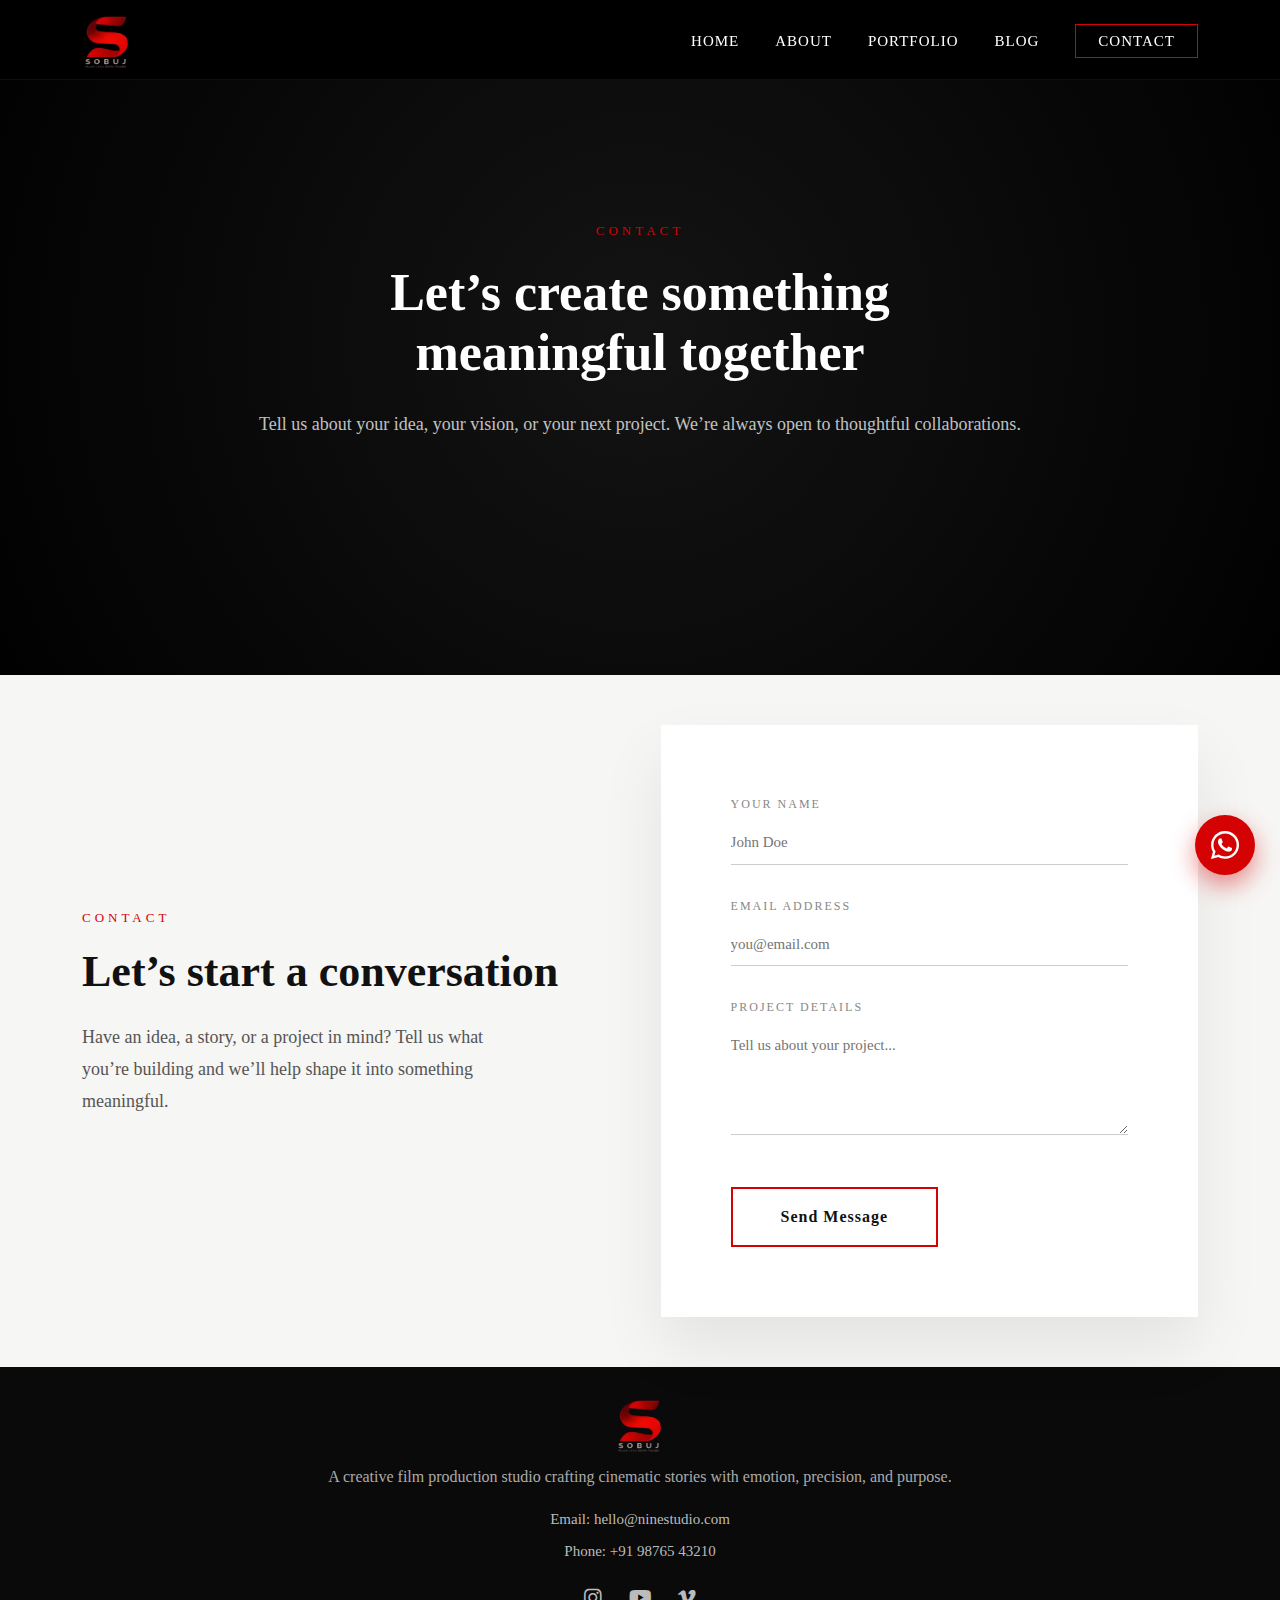
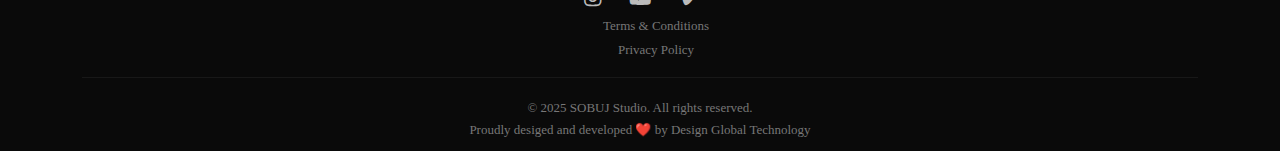
<file: contact.html>
<!DOCTYPE html>
<html lang="en">
  <head>
    <meta charset="UTF-8" />
    <meta name="viewport" content="width=device-width, initial-scale=1.0" />
    <title>CONTACT</title>

    <link rel="stylesheet" href="./bootstrap/css/bootstrap.min.css" />
    <link rel="stylesheet" href="./fontawesome/css/all.min.css" />
    <link rel="stylesheet" href="./css-folder/contact.css" />
  </head>
  <body>
    <!-- NAVBAR -->
    <nav class="navbar navbar-dark fixed-top custom-navbar">
      <div class="container d-flex align-items-center justify-content-between">
        <!-- <a class="navbar-brand" href="./index.html">NINE<span>STUDIO</span></a> -->


         <a class="navbar-brand" href="index.html">
          <img
            src="assets/logo_2-removebg-preview.png"
            alt="Sobuj Films & Television Studio Logo"
            class="navbar-logo"
          />
        </a>

        <!-- DESKTOP MENU -->
        <ul class="desktop-menu">
          <li><a href="./index.html">Home</a></li>
          <li><a href="./about.html">About</a></li>
          <li><a href="#">Portfolio</a></li>
          <li><a href="#">Blog</a></li>
          <li><a href="./contact.html" class="desktop-contact">Contact</a></li>
        </ul>

        <!-- HAMBURGER (MOBILE) -->
        <button class="navbar-toggler hamburger" id="menuToggle">
          <span></span>
          <span></span>
          <span></span>
        </button>
      </div>
    </nav>

    <!-- OVERLAY -->
    <div class="offcanvas-overlay" id="offcanvasOverlay"></div>

    <!-- FULLSCREEN MOBILE MENU -->
    <nav class="side-nav" id="sideNav">
      <button class="close-btn" id="closeNav">&times;</button>

      <div class="menu-content">
        <ul class="menu-links">
          <li><a href="./index.html">Home</a></li>
          <li><a href="./about.html">About</a></li>
          <li><a href="#">Portfolio</a></li>
          <li><a href="#">Blog</a></li>
        </ul>

        <a href="./contact.html" class="menu-contact">Contact</a>
      </div>
    </nav>

    <main>
      <!-- CONTACT HERO – REDESIGNED -->
      <section class="contact-hero">
        <div class="contact-hero-overlay"></div>

        <div class="container">
          <div class="contact-hero-inner">
            <span class="contact-eyebrow">Contact</span>

            <h1>
              Let’s create something<br />
              meaningful together
            </h1>

            <p>
              Tell us about your idea, your vision, or your next project. We’re
              always open to thoughtful collaborations.
            </p>
          </div>
        </div>
      </section>

      <!-- CONTACT FORM – CINEMATIC -->
      <!-- CONTACT FORM – LIGHT VERSION -->
      <section class="contact-form-light">
        <div class="container">
          <div class="contact-light-grid">
            <!-- TEXT -->
            <div class="contact-light-text">
              <span>Contact</span>
              <h2>Let’s start a conversation</h2>
              <p>
                Have an idea, a story, or a project in mind? Tell us what you’re
                building and we’ll help shape it into something meaningful.
              </p>
            </div>

            <!-- FORM -->
            <div class="contact-light-form">
              <form>
                <div class="input-field">
                  <label>Your Name</label>
                  <input type="text" placeholder="John Doe" />
                </div>

                <div class="input-field">
                  <label>Email Address</label>
                  <input type="email" placeholder="you@email.com" />
                </div>

                <div class="input-field">
                  <label>Project Details</label>
                  <textarea
                    rows="4"
                    placeholder="Tell us about your project..."
                  ></textarea>
                </div>

                <button type="submit" class="light-submit-btn">
                  Send Message
                </button>
              </form>
            </div>
          </div>
        </div>
      </section>
    </main>

    <!-- Floating WhatsApp Button -->
    <a
      href="https://wa.me/919999999999?text=Hello%20I%20would%20like%20to%20book%20an%20Ayurveda%20consultation"
      class="whatsapp-float"
      target="_blank"
      aria-label="Chat on WhatsApp"
    >
      <i class="fab fa-whatsapp"></i>
    </a>

    <!-- FOOTER -->
    <footer class="site-footer">
      <div class="container">
        <!-- Brand -->
        <div class="footer-brand-centered">
          <!-- <a href="index.html" class="footer-logo-link">
            <h2>NINE<span>STUDIO</span></h2>
          </a> -->

          <a class="navbar-brand" href="index.html">
          <img
            src="assets/logo_2-removebg-preview.png"
            alt="Sobuj Films & Television Studio Logo"
            class="footer-logo"
          />
        </a>

          <p>
            A creative film production studio crafting cinematic stories with
            emotion, precision, and purpose.
          </p>
        </div>

        <!-- Contact -->
        <div class="footer-contact-centered">
          <p>
            Email:
            <a href="mailto:hello@ninestudio.com">hello@ninestudio.com</a>
          </p>
          <p>Phone: <a href="tel:+919876543210">+91 98765 43210</a></p>

          <div class="footer-socials">
            <a href="#"><i class="fab fa-instagram"></i></a>
            <a href="#"><i class="fab fa-youtube"></i></a>
            <a href="#"><i class="fab fa-vimeo-v"></i></a>
          </div>
        </div>

        <div class="terms-and-policy">
          <ul>
            <li>
              <a href="terms.html">Terms & Conditions</a>
            </li>
            <li><a href="policy.html">Privacy Policy</a></li>
          </ul>
        </div>

        <!-- Bottom -->
        <div class="footer-bottom">
          <p>© 2025 SOBUJ Studio. All rights reserved.</p>
          <span
            >Proudly desiged and developed ❤️ by
            <a target="_blank" href="https://designglobal.in/"
              >Design Global Technology</a
            ></span
          >
        </div>
      </div>
    </footer>

    <script src="./bootstrap/js/bootstrap.bundle.min.js"></script>
    <script src="./js-folder/about.js"></script>
  </body>
</html>
</file>
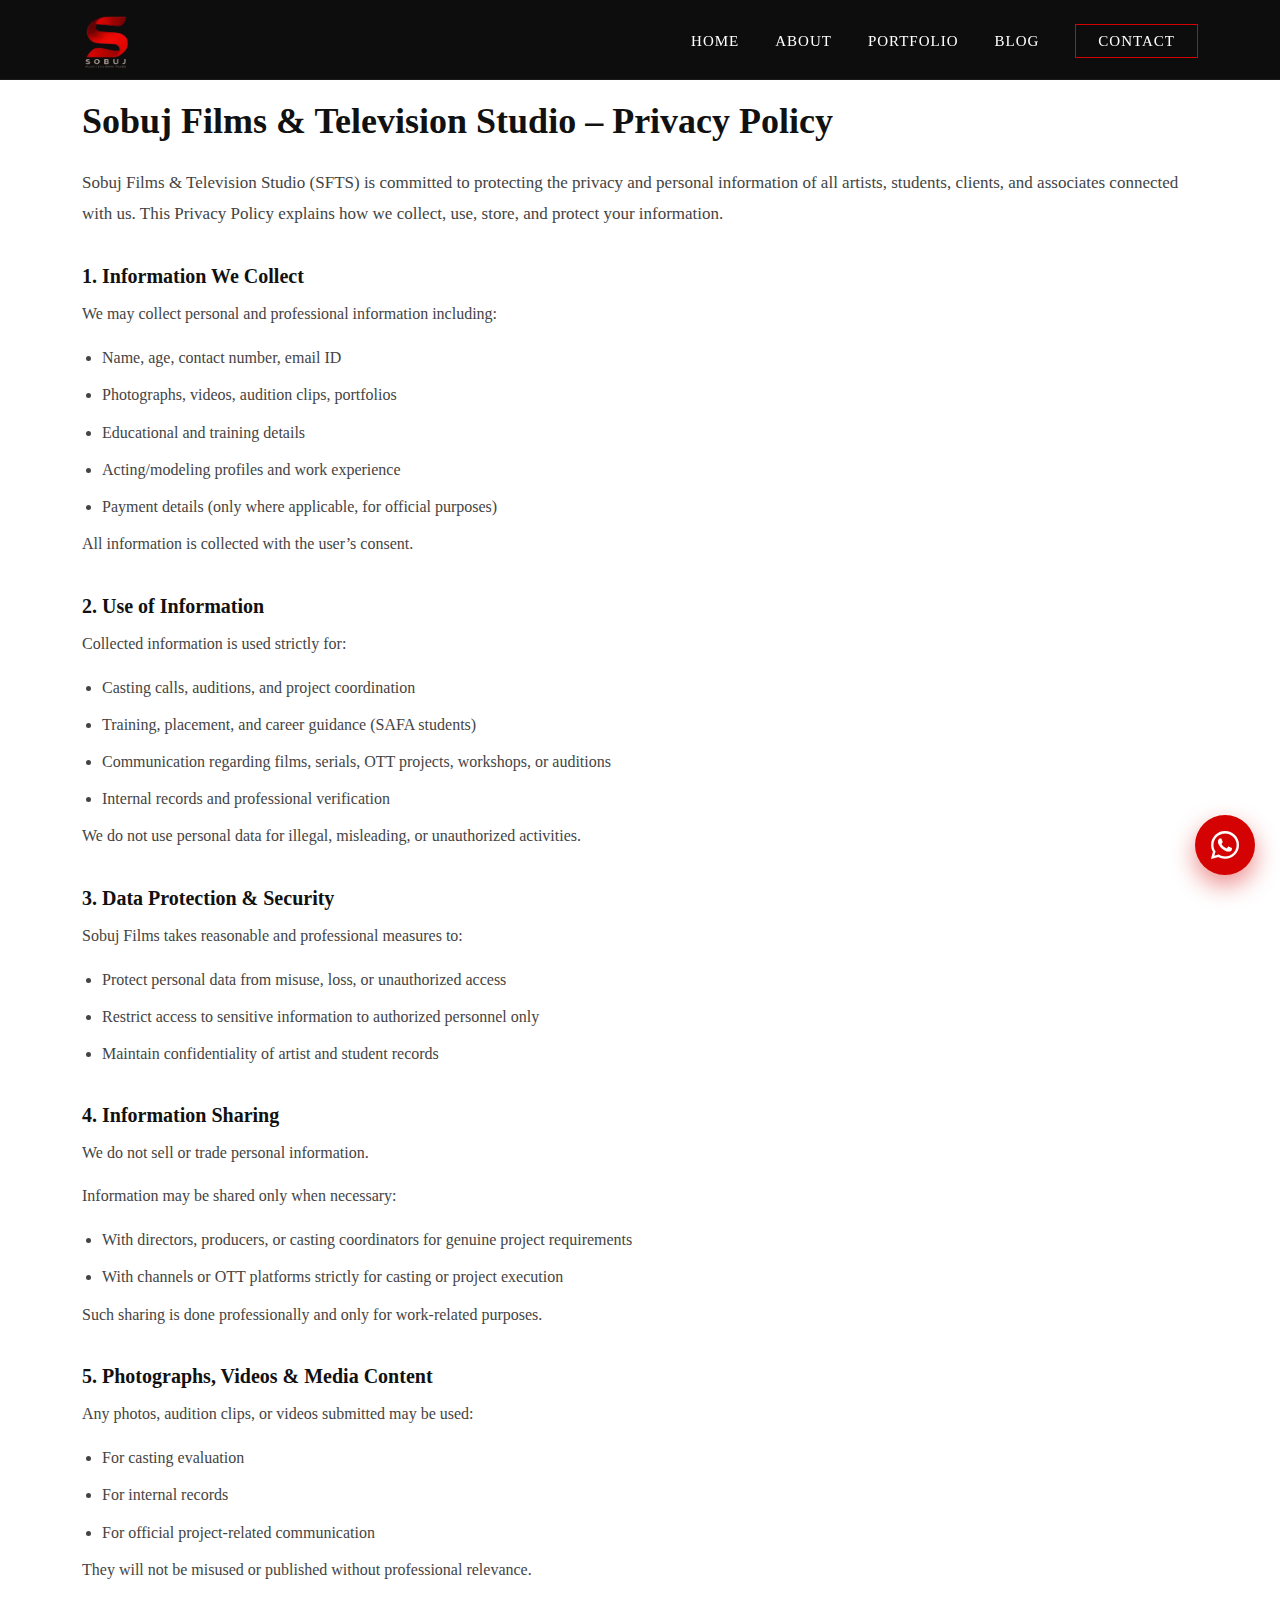
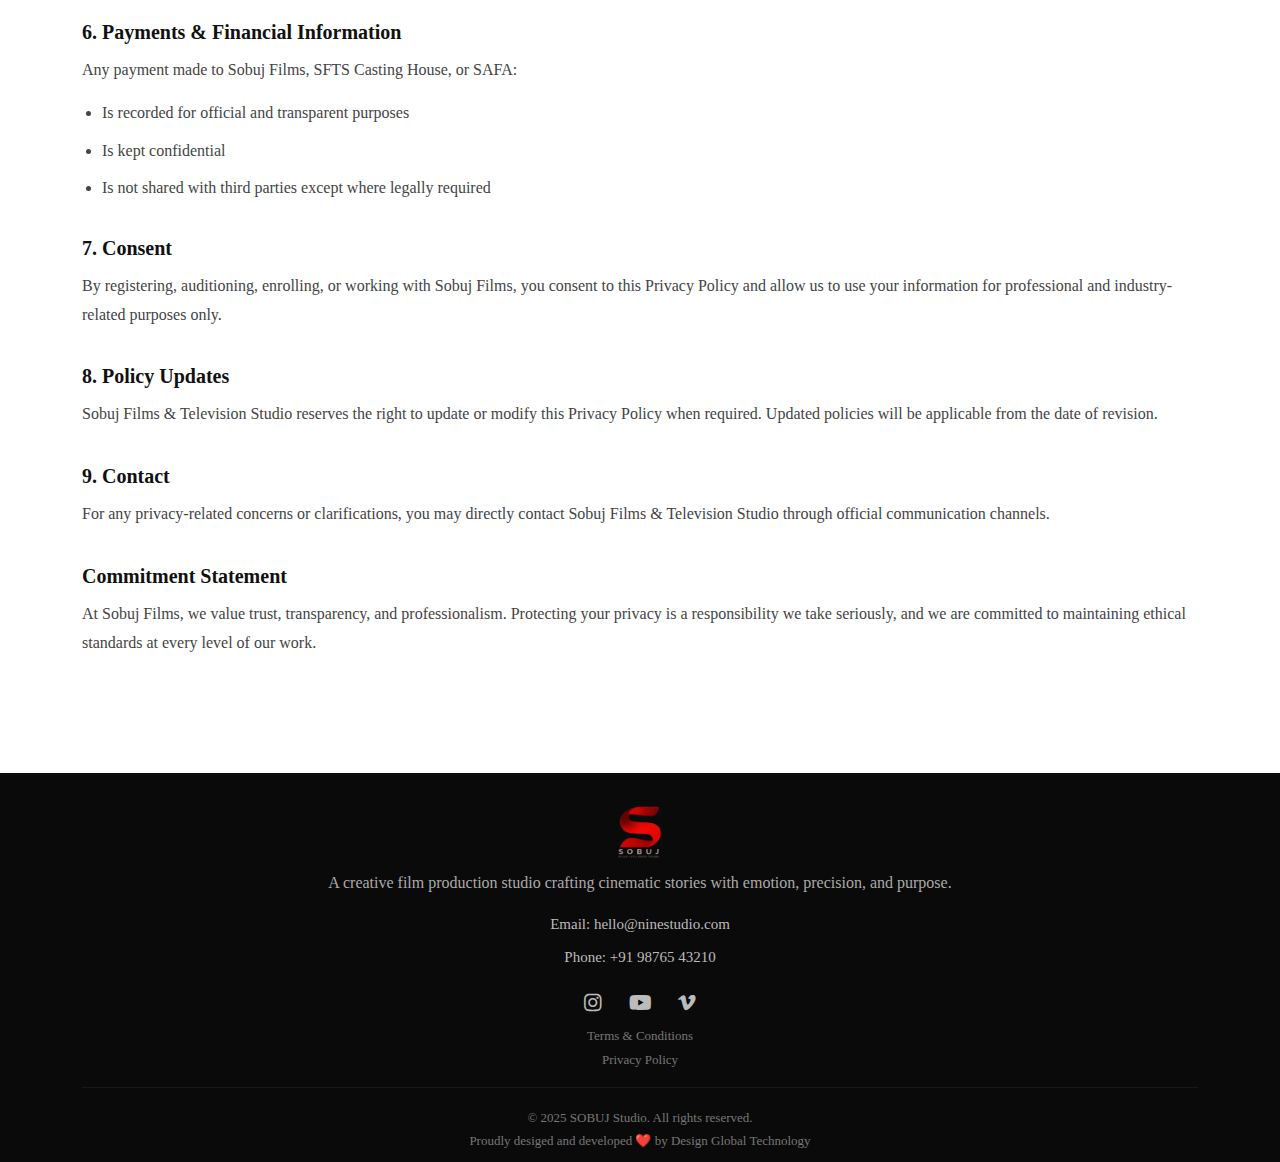
<file: policy.html>
<!DOCTYPE html>
<html lang="en">
  <head>
    <meta charset="UTF-8" />
    <meta name="viewport" content="width=device-width, initial-scale=1.0" />
    <title>PRIVACY POLICY</title>

    <link rel="stylesheet" href="./bootstrap/css/bootstrap.min.css" />
    <link rel="stylesheet" href="./fontawesome/css/all.min.css" />
    <link rel="stylesheet" href="./css-folder/policy.css" />
  </head>
  <body>
    <!-- NAVBAR -->
    <nav class="navbar navbar-dark fixed-top custom-navbar">
      <div class="container d-flex align-items-center justify-content-between">
        <!-- <a class="navbar-brand" href="./index.html">NINE<span>STUDIO</span></a> -->

         <a class="navbar-brand" href="index.html">
          <img
            src="assets/logo_2-removebg-preview.png"
            alt="Sobuj Films & Television Studio Logo"
            class="navbar-logo"
          />
        </a>

        <!-- DESKTOP MENU -->
        <ul class="desktop-menu">
          <li><a href="./index.html">Home</a></li>
          <li><a href="./about.html">About</a></li>
          <li><a href="#">Portfolio</a></li>
          <li><a href="#">Blog</a></li>
          <li><a href="./contact.html" class="desktop-contact">Contact</a></li>
        </ul>

        <!-- HAMBURGER (MOBILE) -->
        <button class="navbar-toggler hamburger" id="menuToggle">
          <span></span>
          <span></span>
          <span></span>
        </button>
      </div>
    </nav>

    <!-- OVERLAY -->
    <div class="offcanvas-overlay" id="offcanvasOverlay"></div>

    <!-- FULLSCREEN MOBILE MENU -->
    <nav class="side-nav" id="sideNav">
      <button class="close-btn" id="closeNav">&times;</button>

      <div class="menu-content">
        <ul class="menu-links">
          <li><a href="./index.html">Home</a></li>
          <li><a href="./about.html">About</a></li>
          <li><a href="#">Portfolio</a></li>
          <li><a href="#">Blog</a></li>
        </ul>

        <a href="./contact.html" class="menu-contact">Contact</a>
      </div>
    </nav>

    <main>
      <section class="legal-page">
        <div class="container">
          <h1>Sobuj Films & Television Studio – Privacy Policy</h1>

          <p class="legal-intro">
            Sobuj Films & Television Studio (SFTS) is committed to protecting
            the privacy and personal information of all artists, students,
            clients, and associates connected with us. This Privacy Policy
            explains how we collect, use, store, and protect your information.
          </p>

          <h3>1. Information We Collect</h3>
          <p>We may collect personal and professional information including:</p>
          <ul>
            <li>Name, age, contact number, email ID</li>
            <li>Photographs, videos, audition clips, portfolios</li>
            <li>Educational and training details</li>
            <li>Acting/modeling profiles and work experience</li>
            <li>
              Payment details (only where applicable, for official purposes)
            </li>
          </ul>
          <p>All information is collected with the user’s consent.</p>

          <h3>2. Use of Information</h3>
          <p>Collected information is used strictly for:</p>
          <ul>
            <li>Casting calls, auditions, and project coordination</li>
            <li>Training, placement, and career guidance (SAFA students)</li>
            <li>
              Communication regarding films, serials, OTT projects, workshops,
              or auditions
            </li>
            <li>Internal records and professional verification</li>
          </ul>
          <p>
            We do not use personal data for illegal, misleading, or unauthorized
            activities.
          </p>

          <h3>3. Data Protection & Security</h3>
          <p>Sobuj Films takes reasonable and professional measures to:</p>
          <ul>
            <li>
              Protect personal data from misuse, loss, or unauthorized access
            </li>
            <li>
              Restrict access to sensitive information to authorized personnel
              only
            </li>
            <li>Maintain confidentiality of artist and student records</li>
          </ul>

          <h3>4. Information Sharing</h3>
          <p>We do not sell or trade personal information.</p>
          <p>Information may be shared only when necessary:</p>
          <ul>
            <li>
              With directors, producers, or casting coordinators for genuine
              project requirements
            </li>
            <li>
              With channels or OTT platforms strictly for casting or project
              execution
            </li>
          </ul>
          <p>
            Such sharing is done professionally and only for work-related
            purposes.
          </p>

          <h3>5. Photographs, Videos & Media Content</h3>
          <p>Any photos, audition clips, or videos submitted may be used:</p>
          <ul>
            <li>For casting evaluation</li>
            <li>For internal records</li>
            <li>For official project-related communication</li>
          </ul>
          <p>
            They will not be misused or published without professional
            relevance.
          </p>

          <h3>6. Payments & Financial Information</h3>
          <p>Any payment made to Sobuj Films, SFTS Casting House, or SAFA:</p>
          <ul>
            <li>Is recorded for official and transparent purposes</li>
            <li>Is kept confidential</li>
            <li>
              Is not shared with third parties except where legally required
            </li>
          </ul>

          <h3>7. Consent</h3>
          <p>
            By registering, auditioning, enrolling, or working with Sobuj Films,
            you consent to this Privacy Policy and allow us to use your
            information for professional and industry-related purposes only.
          </p>

          <h3>8. Policy Updates</h3>
          <p>
            Sobuj Films & Television Studio reserves the right to update or
            modify this Privacy Policy when required. Updated policies will be
            applicable from the date of revision.
          </p>

          <h3>9. Contact</h3>
          <p>
            For any privacy-related concerns or clarifications, you may directly
            contact Sobuj Films & Television Studio through official
            communication channels.
          </p>

          <h3>Commitment Statement</h3>
          <p>
            At Sobuj Films, we value trust, transparency, and professionalism.
            Protecting your privacy is a responsibility we take seriously, and
            we are committed to maintaining ethical standards at every level of
            our work.
          </p>
        </div>
      </section>
    </main>

    <!-- Floating WhatsApp Button -->
    <a
      href="https://wa.me/919999999999?text=Hello%20I%20would%20like%20to%20book%20an%20Ayurveda%20consultation"
      class="whatsapp-float"
      target="_blank"
      aria-label="Chat on WhatsApp"
    >
      <i class="fab fa-whatsapp"></i>
    </a>

    <!-- FOOTER -->
    <footer class="site-footer">
      <div class="container">
        <!-- Brand -->
        <div class="footer-brand-centered">
          <!-- <a href="index.html" class="footer-logo-link">
            <h2>NINE<span>STUDIO</span></h2>
          </a> -->
          <a class="navbar-brand" href="index.html">
          <img
            src="assets/logo_2-removebg-preview.png"
            alt="Sobuj Films & Television Studio Logo"
            class="footer-logo"
          />
        </a>

          <p>
            A creative film production studio crafting cinematic stories with
            emotion, precision, and purpose.
          </p>
        </div>

        <!-- Contact -->
        <div class="footer-contact-centered">
          <p>
            Email:
            <a href="mailto:hello@ninestudio.com">hello@ninestudio.com</a>
          </p>
          <p>Phone: <a href="tel:+919876543210">+91 98765 43210</a></p>

          <div class="footer-socials">
            <a href="#"><i class="fab fa-instagram"></i></a>
            <a href="#"><i class="fab fa-youtube"></i></a>
            <a href="#"><i class="fab fa-vimeo-v"></i></a>
          </div>
        </div>

        <div class="terms-and-policy">
          <ul>
            <li>
              <a href="terms.html">Terms & Conditions</a>
            </li>
            <li><a href="policy.html">Privacy Policy</a></li>
          </ul>
        </div>

        <!-- Bottom -->
        <div class="footer-bottom">
          <p>© 2025 SOBUJ Studio. All rights reserved.</p>
          <span
            >Proudly desiged and developed ❤️ by
            <a target="_blank" href="https://designglobal.in/"
              >Design Global Technology</a
            ></span
          >
        </div>
      </div>
    </footer>

    <script src="./bootstrap/js/bootstrap.bundle.min.js"></script>
    <script src="./js-folder/policy.js"></script>
  </body>
</html>
</file>
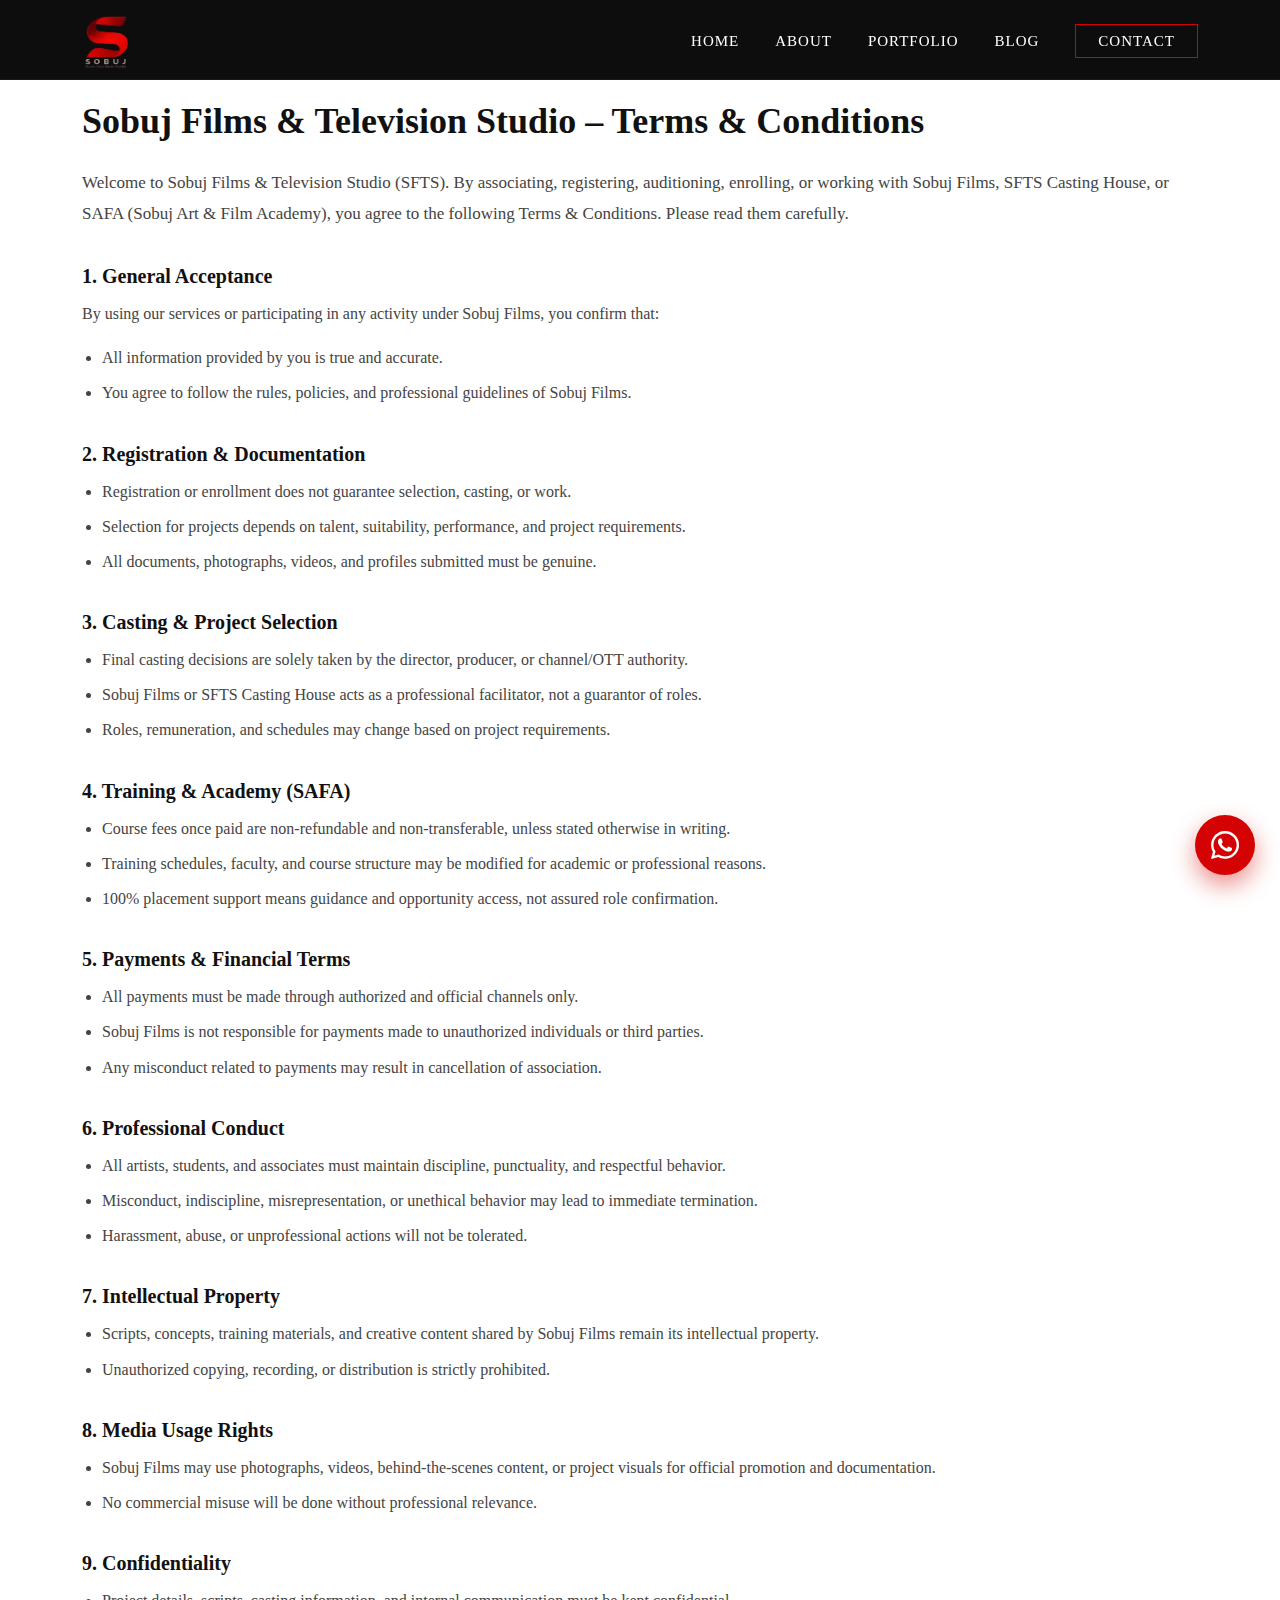
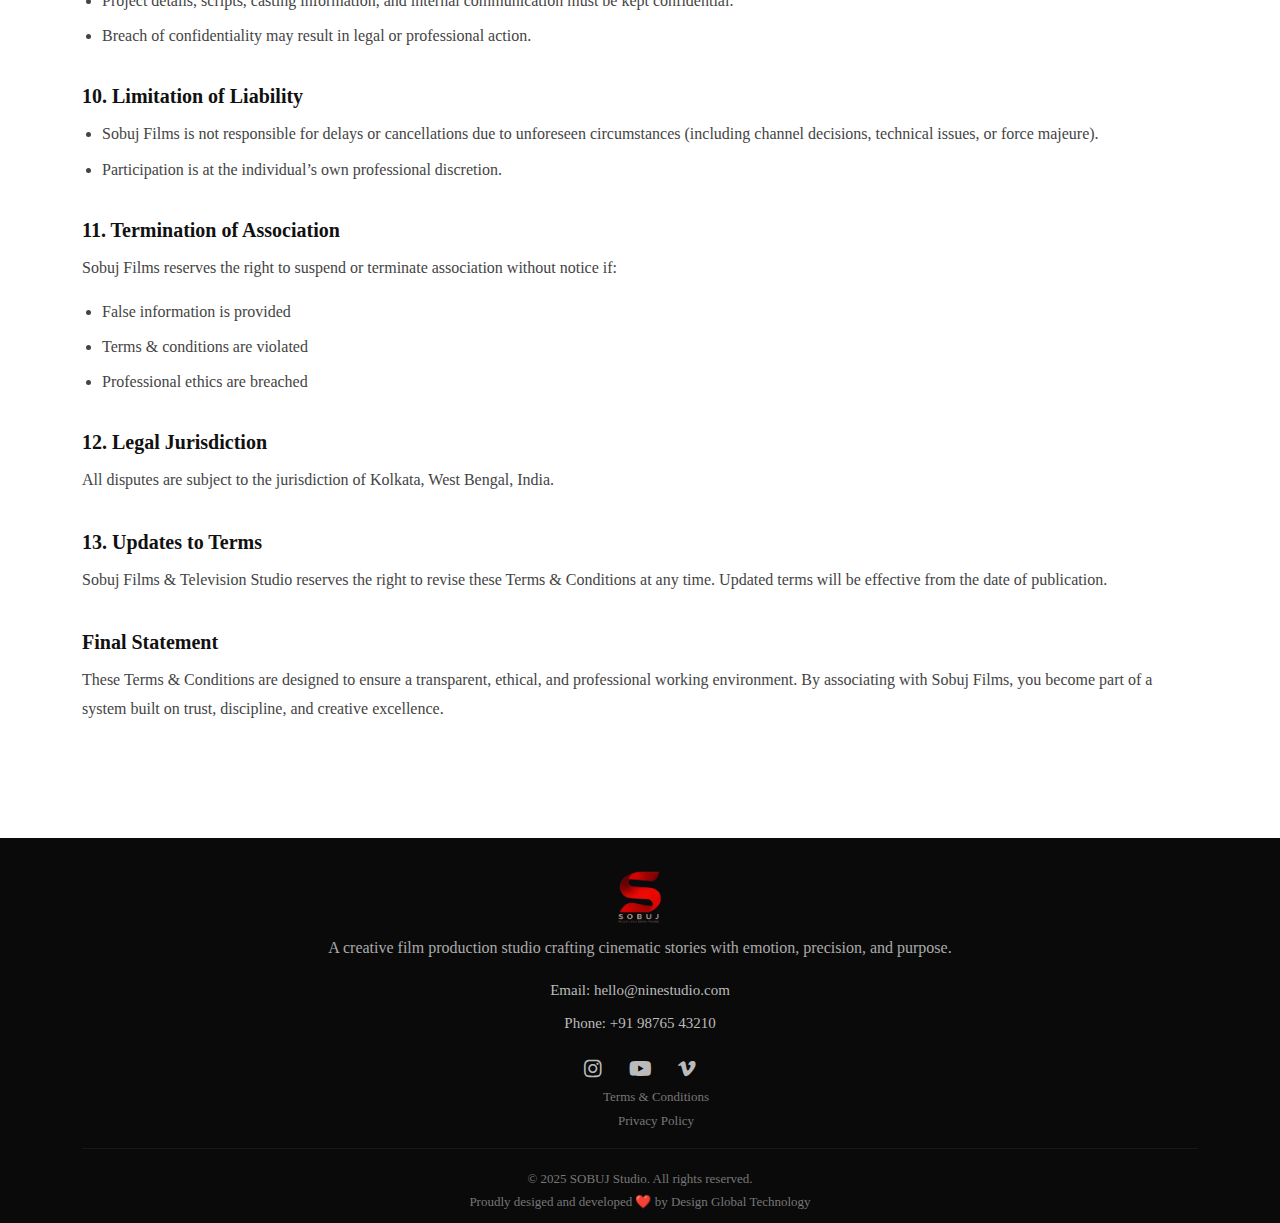
<file: terms.html>
<!DOCTYPE html>
<html lang="en">
  <head>
    <meta charset="UTF-8" />
    <meta name="viewport" content="width=device-width, initial-scale=1.0" />
    <title>TERMS AND CONDITIONS</title>

    <link rel="stylesheet" href="./bootstrap/css/bootstrap.min.css" />
    <link rel="stylesheet" href="./fontawesome/css/all.min.css" />
    <link rel="stylesheet" href="./css-folder/terms.css" />
  </head>
  <body>
    <!-- NAVBAR -->
    <nav class="navbar navbar-dark fixed-top custom-navbar">
      <div class="container d-flex align-items-center justify-content-between">
        <!-- <a class="navbar-brand" href="./index.html">NINE<span>STUDIO</span></a> -->

         <a class="navbar-brand" href="index.html">
          <img
            src="assets/logo_2-removebg-preview.png"
            alt="Sobuj Films & Television Studio Logo"
            class="navbar-logo"
          />
        </a>

        <!-- DESKTOP MENU -->
        <ul class="desktop-menu">
          <li><a href="./index.html">Home</a></li>
          <li><a href="./about.html">About</a></li>
          <li><a href="#">Portfolio</a></li>
          <li><a href="#">Blog</a></li>
          <li><a href="./contact.html" class="desktop-contact">Contact</a></li>
        </ul>

        <!-- HAMBURGER (MOBILE) -->
        <button class="navbar-toggler hamburger" id="menuToggle">
          <span></span>
          <span></span>
          <span></span>
        </button>
      </div>
    </nav>

    <!-- OVERLAY -->
    <div class="offcanvas-overlay" id="offcanvasOverlay"></div>

    <!-- FULLSCREEN MOBILE MENU -->
    <nav class="side-nav" id="sideNav">
      <button class="close-btn" id="closeNav">&times;</button>

      <div class="menu-content">
        <ul class="menu-links">
          <li><a href="./index.html">Home</a></li>
          <li><a href="./about.html">About</a></li>
          <li><a href="#">Portfolio</a></li>
          <li><a href="#">Blog</a></li>
        </ul>

        <a href="./contact.html" class="menu-contact">Contact</a>
      </div>
    </nav>

    <main>
      <section class="legal-page">
        <div class="container">
          <h1>Sobuj Films & Television Studio – Terms & Conditions</h1>

          <p class="legal-intro">
            Welcome to Sobuj Films & Television Studio (SFTS). By associating,
            registering, auditioning, enrolling, or working with Sobuj Films,
            SFTS Casting House, or SAFA (Sobuj Art & Film Academy), you agree to
            the following Terms & Conditions. Please read them carefully.
          </p>

          <h3>1. General Acceptance</h3>
          <p>
            By using our services or participating in any activity under Sobuj
            Films, you confirm that:
          </p>
          <ul>
            <li>All information provided by you is true and accurate.</li>
            <li>
              You agree to follow the rules, policies, and professional
              guidelines of Sobuj Films.
            </li>
          </ul>

          <h3>2. Registration & Documentation</h3>
          <ul>
            <li>
              Registration or enrollment does not guarantee selection, casting,
              or work.
            </li>
            <li>
              Selection for projects depends on talent, suitability,
              performance, and project requirements.
            </li>
            <li>
              All documents, photographs, videos, and profiles submitted must be
              genuine.
            </li>
          </ul>

          <h3>3. Casting & Project Selection</h3>
          <ul>
            <li>
              Final casting decisions are solely taken by the director,
              producer, or channel/OTT authority.
            </li>
            <li>
              Sobuj Films or SFTS Casting House acts as a professional
              facilitator, not a guarantor of roles.
            </li>
            <li>
              Roles, remuneration, and schedules may change based on project
              requirements.
            </li>
          </ul>

          <h3>4. Training & Academy (SAFA)</h3>
          <ul>
            <li>
              Course fees once paid are non-refundable and non-transferable,
              unless stated otherwise in writing.
            </li>
            <li>
              Training schedules, faculty, and course structure may be modified
              for academic or professional reasons.
            </li>
            <li>
              100% placement support means guidance and opportunity access, not
              assured role confirmation.
            </li>
          </ul>

          <h3>5. Payments & Financial Terms</h3>
          <ul>
            <li>
              All payments must be made through authorized and official channels
              only.
            </li>
            <li>
              Sobuj Films is not responsible for payments made to unauthorized
              individuals or third parties.
            </li>
            <li>
              Any misconduct related to payments may result in cancellation of
              association.
            </li>
          </ul>

          <h3>6. Professional Conduct</h3>
          <ul>
            <li>
              All artists, students, and associates must maintain discipline,
              punctuality, and respectful behavior.
            </li>
            <li>
              Misconduct, indiscipline, misrepresentation, or unethical behavior
              may lead to immediate termination.
            </li>
            <li>
              Harassment, abuse, or unprofessional actions will not be
              tolerated.
            </li>
          </ul>

          <h3>7. Intellectual Property</h3>
          <ul>
            <li>
              Scripts, concepts, training materials, and creative content shared
              by Sobuj Films remain its intellectual property.
            </li>
            <li>
              Unauthorized copying, recording, or distribution is strictly
              prohibited.
            </li>
          </ul>

          <h3>8. Media Usage Rights</h3>
          <ul>
            <li>
              Sobuj Films may use photographs, videos, behind-the-scenes
              content, or project visuals for official promotion and
              documentation.
            </li>
            <li>
              No commercial misuse will be done without professional relevance.
            </li>
          </ul>

          <h3>9. Confidentiality</h3>
          <ul>
            <li>
              Project details, scripts, casting information, and internal
              communication must be kept confidential.
            </li>
            <li>
              Breach of confidentiality may result in legal or professional
              action.
            </li>
          </ul>

          <h3>10. Limitation of Liability</h3>
          <ul>
            <li>
              Sobuj Films is not responsible for delays or cancellations due to
              unforeseen circumstances (including channel decisions, technical
              issues, or force majeure).
            </li>
            <li>
              Participation is at the individual’s own professional discretion.
            </li>
          </ul>

          <h3>11. Termination of Association</h3>
          <p>
            Sobuj Films reserves the right to suspend or terminate association
            without notice if:
          </p>
          <ul>
            <li>False information is provided</li>
            <li>Terms & conditions are violated</li>
            <li>Professional ethics are breached</li>
          </ul>

          <h3>12. Legal Jurisdiction</h3>
          <p>
            All disputes are subject to the jurisdiction of Kolkata, West
            Bengal, India.
          </p>

          <h3>13. Updates to Terms</h3>
          <p>
            Sobuj Films & Television Studio reserves the right to revise these
            Terms & Conditions at any time. Updated terms will be effective from
            the date of publication.
          </p>

          <h3>Final Statement</h3>
          <p>
            These Terms & Conditions are designed to ensure a transparent,
            ethical, and professional working environment. By associating with
            Sobuj Films, you become part of a system built on trust, discipline,
            and creative excellence.
          </p>
        </div>
      </section>
    </main>

    <!-- Floating WhatsApp Button -->
    <a
      href="https://wa.me/919999999999?text=Hello%20I%20would%20like%20to%20book%20an%20Ayurveda%20consultation"
      class="whatsapp-float"
      target="_blank"
      aria-label="Chat on WhatsApp"
    >
      <i class="fab fa-whatsapp"></i>
    </a>

    <!-- FOOTER -->
    <footer class="site-footer">
      <div class="container">
        <!-- Brand -->
        <div class="footer-brand-centered">
          <!-- <a href="index.html" class="footer-logo-link">
            <h2>NINE<span>STUDIO</span></h2>
          </a> -->

          <a class="navbar-brand" href="index.html">
          <img
            src="assets/logo_2-removebg-preview.png"
            alt="Sobuj Films & Television Studio Logo"
            class="footer-logo"
          />
        </a>

          <p>
            A creative film production studio crafting cinematic stories with
            emotion, precision, and purpose.
          </p>
        </div>

        <!-- Contact -->
        <div class="footer-contact-centered">
          <p>
            Email:
            <a href="mailto:hello@ninestudio.com">hello@ninestudio.com</a>
          </p>
          <p>Phone: <a href="tel:+919876543210">+91 98765 43210</a></p>

          <div class="footer-socials">
            <a href="#"><i class="fab fa-instagram"></i></a>
            <a href="#"><i class="fab fa-youtube"></i></a>
            <a href="#"><i class="fab fa-vimeo-v"></i></a>
          </div>
        </div>

        <div class="terms-and-policy">
          <ul>
            <li>
              <a href="terms.html">Terms & Conditions</a>
            </li>
            <li><a href="policy.html">Privacy Policy</a></li>
          </ul>
        </div>

        <!-- Bottom -->
        <div class="footer-bottom">
          <p>© 2025 SOBUJ Studio. All rights reserved.</p>
          <span
            >Proudly desiged and developed ❤️ by
            <a target="_blank" href="https://designglobal.in/"
              >Design Global Technology</a
            ></span
          >
        </div>
      </div>
    </footer>

    <script src="./bootstrap/js/bootstrap.bundle.min.js"></script>
    <script src="./js-folder/terms.js"></script>
  </body>
</html>
</file>
<file: css-folder/contact.css>
* {
margin: 0;
padding: 0;
box-sizing: border-box;
font-family: 'Gilroy';
}

html, body {
height: 100%;
width: 100%;
}


:root {
    --primary-color: #d40203;
    --dark-color: #0a0a0a;
    --light-color: #f8f9fa;
    --text-color: #777;
    --heading-color: #222;
}


h1, h2, h3, h4, h5, h6 {
    font-family: 'Playfair Display', serif;
    color: var(--heading-color);
    font-weight: 600;
}
/* =========================
   NAVBAR
========================= */

.custom-navbar {
  height: 80px;
  background: rgba(0, 0, 0, 0.95);
  border-bottom: 1px solid rgba(255, 255, 255, 0.05);
  z-index: 1000;
}

.navbar-brand {
  font-size: 26px;
  font-weight: 700;
  color: #fff !important;
}

.navbar-brand span {
  color: var(--primary-color);
}

/* =========================
   DESKTOP MENU
========================= */

.desktop-menu {
  list-style: none;
  display: flex;
  gap: 36px;
  margin: 0;
  padding: 0;
}

.desktop-menu li a {
  color: #fff;
  text-decoration: none;
  font-size: 15px;
  letter-spacing: 1px;
  text-transform: uppercase;
  position: relative;
  transition: 0.3s;
}

.desktop-menu li a::after {
  content: "";
  position: absolute;
  left: 0;
  bottom: -6px;
  width: 0;
  height: 2px;
  background: var(--primary-color);
  transition: width 0.3s ease;
  
}

.desktop-menu li a:hover::after {
  width: 100%;
}

.desktop-menu li a:hover {
  color: var(--primary-color);
  
}

.desktop-contact {
  padding: 8px 22px;
  border: 1px solid var(--primary-color);
}

.desktop-contact:hover {
  background: var(--primary-color);
  color: #fff !important;
}

/* =========================
   HAMBURGER
========================= */

.navbar-toggler {
  border: none;
  padding: 0;
}

.hamburger {
  width: 28px;
  height: 20px;
  display: flex;
  flex-direction: column;
  justify-content: space-between;
}

.hamburger span {
  height: 2px;
  background: #fff;
  transition: 0.4s;
}

/* =========================
   FULLSCREEN MOBILE MENU
========================= */

.side-nav {
  position: fixed;
  inset: 0;
  background: #0a0a0a;
  transform: translateX(100%);
  transition: 0.45s ease;
  z-index: 1050;
}

.side-nav.active {
  transform: translateX(0);
}

.close-btn {
  position: absolute;
  top: 30px;
  right: 40px;
  background: none;
  border: none;
  font-size: 38px;
  color: #fff;
}

.menu-content {
  height: auto;
  padding: 120px 10vw;
  display: flex;
  flex-direction: column;
  justify-content: space-between;
  align-items: center;
}

.menu-links {
  list-style: none;
}

/* .menu-links li {
  margin-bottom: 32px;
} */

.menu-links a {
  font-size: 27px;
  color: #fff;
  text-decoration: none;
}

.menu-links a:hover {
  color: var(--primary-color);
}

.menu-contact {
  padding: 14px 0px;
  border: 2px solid var(--primary-color);
  color: #fff;
  text-decoration: none;
  width: 50%;
    text-align: center;
  transition: all 0.35s ease;

}

.menu-contact:hover {
  background: var(--primary-color);
  color: #fff;
}

/* =========================
   OVERLAY
========================= */

.offcanvas-overlay {
  position: fixed;
  inset: 0;
  background: rgba(0, 0, 0, 0.6);
  opacity: 0;
  visibility: hidden;
  transition: 0.3s;
  z-index: 1040;
}

.offcanvas-overlay.active {
  opacity: 1;
  visibility: visible;
}
@media (max-width: 991px) {
  .desktop-menu {
    display: none;
  }
}

@media (min-width: 992px) {
  .navbar-toggler {
    display: none;
  }
}

/* Navbar Logo */
.navbar-logo {
  height: 56px;        /* adjust if needed */
  width: auto;
  display: block;
}















/* =========================
   CONTACT HERO – REDESIGNED
========================= */

.contact-hero {
  position: relative;
  min-height: 75vh;
  background: #0a0a0a;
  display: flex;
  align-items: center;
  overflow: hidden;
}

/* OPTIONAL BACKGROUND IMAGE (UNCOMMENT IF YOU WANT)
.contact-hero {
  background:
    linear-gradient(rgba(0,0,0,0.7), rgba(0,0,0,0.85)),
    url("https://images.unsplash.com/photo-1492724441997-5dc865305da7");
  background-size: cover;
  background-position: center;
}
*/

.contact-hero-overlay {
  position: absolute;
  inset: 0;
  background: radial-gradient(
    circle at center,
    rgba(255,255,255,0.04),
    rgba(0,0,0,0.9)
  );
  z-index: 1;
}

.contact-hero-inner {
  position: relative;
  z-index: 2;
  max-width: 820px;
  text-align: center;
  margin-left: auto;
  margin-right: auto;
}

/* Eyebrow */
.contact-eyebrow {
  display: inline-block;
  font-size: 13px;
  letter-spacing: 4px;
  color: var(--primary-color);
  text-transform: uppercase;
  margin-bottom: 22px;
}

/* Heading */
.contact-hero h1 {
  font-size: 52px;
  line-height: 1.15;
  color: #fff;
  margin-bottom: 26px;
}

/* Text */
.contact-hero p {
  font-size: 18px;
  line-height: 1.8;
  color: rgba(255,255,255,0.75);
  /* max-width: 620px; */
}

/* =========================
   RESPONSIVE
========================= */

@media (max-width: 992px) {
  .contact-hero h1 {
    font-size: 42px;
  }
}

@media (max-width: 576px) {
  .contact-hero {
    min-height: 65vh;
  }

  .contact-hero h1 {
    font-size: 32px;
  }

  .contact-hero p {
    font-size: 16px;
  }
}


/* =========================
   LIGHT CONTACT FORM
========================= */

.contact-form-light {
  background: #f6f6f4; /* eye-relaxing warm light */
  padding: 50px 0;
}

/* Grid */
.contact-light-grid {
  display: grid;
  grid-template-columns: 1fr 1.1fr;
  gap: 90px;
  align-items: center;
}

/* TEXT */
.contact-light-text span {
  font-size: 13px;
  letter-spacing: 4px;
  color: var(--primary-color);
  text-transform: uppercase;
  display: block;
  margin-bottom: 18px;
}

.contact-light-text h2 {
  font-size: 44px;
  margin-bottom: 22px;
  color: #111;
}

.contact-light-text p {
  font-size: 18px;
  line-height: 1.8;
  color: #555;
  max-width: 420px;
}

/* FORM CARD */
.contact-light-form {
  background: #ffffff;
  padding: 70px;
  box-shadow: 0 30px 60px rgba(0,0,0,0.08);
}

/* Inputs */
.input-field {
  display: flex;
  flex-direction: column;
  margin-bottom: 32px;
}

.input-field label {
  font-size: 12px;
  letter-spacing: 2px;
  text-transform: uppercase;
  color: #888;
  margin-bottom: 8px;
}

.input-field input,
.input-field textarea {
  border: none;
  border-bottom: 1px solid #ccc;
  padding: 10px 0;
  font-size: 15px;
  background: transparent;
  outline: none;
}

.input-field input:focus,
.input-field textarea:focus {
  border-color: var(--primary-color);
}

/* Button */
.light-submit-btn {
  margin-top: 20px;
  padding: 16px 48px;
  border: 2px solid var(--primary-color);
  background: transparent;
  color: #111;
  font-weight: 600;
  letter-spacing: 1px;
  cursor: pointer;
  transition: all 0.3s ease;
}

.light-submit-btn:hover {
  background: var(--primary-color);
  /* color: #000; */
  color: #fff;
  transform: translateY(-2px);
}

/* =========================
   RESPONSIVE
========================= */

@media (max-width: 992px) {
  .contact-light-grid {
    grid-template-columns: 1fr;
    gap: 60px;
  }

  .contact-light-form {
    padding: 50px;
  }
}

@media (max-width: 576px) {
  .contact-form-light {
    /* padding: 90px 0; */
  }

  .contact-light-text h2 {
    font-size: 32px;
  }

  .contact-light-form {
    padding: 40px;
  }
}















/* =========================
   STACKED FOOTER
========================= */

.site-footer {
  background: #0a0a0a;
  color: #bbb;
  padding: 30px 0 10px;
  text-align: center;
}

/* Brand block */
.footer-brand-centered {
  max-width: 720px;
  margin: 0 auto 15px;
}

.footer-brand-centered h2 {
  font-size: 40px;
  font-weight: 700;
  color: #fff;
  margin-bottom: 20px;
  letter-spacing: 1px;
}

.footer-brand-centered h2 span {
  color: var(--primary-color);
}

.footer-brand-centered p {
  font-size: 16px;
  line-height: 1.8;
  color: #aaa;
}

/* Contact block */
.footer-contact-centered p {
  font-size: 15px;
  margin-bottom: 10px;
}

.footer-contact-centered a {
  color: #bbb;
  text-decoration: none;
  transition: color 0.3s ease;
}

.footer-contact-centered a:hover {
  color: var(--primary-color);
}

/* Socials */
.footer-socials {
  margin-top: 20px;
  display: flex;
  justify-content: center;
  gap: 22px;
}

.footer-socials a {
  color: #bbb;
  font-size: 20px;
  transition: transform 0.3s ease, color 0.3s ease;
}

.footer-socials a:hover {
  color: var(--primary-color);
  transform: translateY(-3px);
}

/* Bottom bar */
.footer-bottom {
  margin-top: 10px;
  border-top: 1px solid rgba(255,255,255,0.06);
  padding-top: 20px;
}

.footer-bottom span {
  font-size: 13px;
  color: #777;

}

.footer-bottom span a {
  text-decoration: none;
  color: #777;

}

.footer-bottom p {
  font-size: 13px;
  color: #777;
  margin-bottom: 0;
}

/* Responsive */
@media (max-width: 768px) {
  .site-footer {
    padding: 30px 20px 30px;
  }

  .footer-brand-centered h2 {
    font-size: 32px;
  }

  .footer-brand-centered p {
    font-size: 15px;
  }
}


.footer-logo-link {
  text-decoration: none;   /* removes underline */
  color: inherit;          /* keeps your logo color */
}


.footer-logo {
  height: 56px;        /* adjust if needed */
  width: auto;
  /* display: block; */
  margin-bottom: 10px;
}


.terms-and-policy ul{
  /* display: flex; */
  /* align-items: center; */
  /* justify-content: center; */
  gap: 22px;
  list-style: none;

}

.terms-and-policy a {
  text-decoration: none;
  color: #777;
      font-size: 13px;

}






/* === FLOATING WHATSAPP BUTTON === */
.whatsapp-float {
  position: fixed;
  bottom: 25px;
  right: 25px;
  width: 60px;
  height: 60px;
  background: rgb(212, 2, 3);
  color: #ffffff;
  border-radius: 50%;
  display: flex;
  align-items: center;
  justify-content: center;
  font-size: 32px;
  text-decoration: none;
  z-index: 9999;
  box-shadow: 0 10px 25px rgba(212, 2, 3, 0.45);
  transition: all 0.3s ease;
  animation: whatsapp-pulse 2.5s infinite;
}

.whatsapp-float:hover {
  transform: translateY(-4px) scale(1.05);
  box-shadow: 0 15px 35px rgba(212, 2, 3, 0.6);
}

/* Pulse Effect */
@keyframes whatsapp-pulse {
  0% {
    box-shadow: 0 0 0 0 rgba(212, 2, 3, 0.6);
  }
  70% {
    box-shadow: 0 0 0 18px rgba(37, 211, 102, 0);
  }
  100% {
    box-shadow: 0 0 0 0 rgba(37, 211, 102, 0);
  }
}

/* Mobile adjustment */
@media (max-width: 768px) {
  .whatsapp-float {
    width: 55px;
    height: 55px;
    font-size: 28px;
    bottom: 20px;
    right: 20px;
  }
}
</file>
<file: css-folder/policy.css>
* {
margin: 0;
padding: 0;
box-sizing: border-box;
font-family: 'Gilroy';
}

html, body {
height: 100%;
width: 100%;
}


:root {
    --primary-color: #d40203;
    --dark-color: #0a0a0a;
    --light-color: #f8f9fa;
    --text-color: #777;
    --heading-color: #222;
}


h1, h2, h3, h4, h5, h6 {
    font-family: 'Playfair Display', serif;
    color: var(--heading-color);
    font-weight: 600;
}
/* =========================
   NAVBAR
========================= */

.custom-navbar {
  height: 80px;
  background: rgba(0, 0, 0, 0.95);
  border-bottom: 1px solid rgba(255, 255, 255, 0.05);
  z-index: 1000;
}

.navbar-brand {
  font-size: 26px;
  font-weight: 700;
  color: #fff !important;
}

.navbar-brand span {
  color: var(--primary-color);
}

/* =========================
   DESKTOP MENU
========================= */

.desktop-menu {
  list-style: none;
  display: flex;
  gap: 36px;
  margin: 0;
  padding: 0;
}

.desktop-menu li a {
  color: #fff;
  text-decoration: none;
  font-size: 15px;
  letter-spacing: 1px;
  text-transform: uppercase;
  position: relative;
  transition: 0.3s;
}

.desktop-menu li a::after {
  content: "";
  position: absolute;
  left: 0;
  bottom: -6px;
  width: 0;
  height: 2px;
  background: var(--primary-color);
  transition: width 0.3s ease;
}

.desktop-menu li a:hover::after {
  width: 100%;
}

.desktop-menu li a:hover {
  color: var(--primary-color);
}

.desktop-contact {
  padding: 8px 22px;
  border: 1px solid var(--primary-color);
}

.desktop-contact:hover {
  background: var(--primary-color);
  color: #fff !important;
}

/* =========================
   HAMBURGER
========================= */

.navbar-toggler {
  border: none;
  padding: 0;
}

.hamburger {
  width: 28px;
  height: 20px;
  display: flex;
  flex-direction: column;
  justify-content: space-between;
}

.hamburger span {
  height: 2px;
  background: #fff;
  transition: 0.4s;
}

/* =========================
   FULLSCREEN MOBILE MENU
========================= */

.side-nav {
  position: fixed;
  top: 0;
  right: 0;                 /* ⭐ anchor to right */
  height: 100vh;
  width: 66vw;              /* ⭐ 66% width */
  background: #0a0a0a;
  transform: translateX(100%);
  transition: transform 0.45s ease;
  z-index: 1050;
}

.side-nav.active {
  transform: translateX(0);
}

.close-btn {
  position: absolute;
  top: 30px;
  right: 40px;
  background: none;
  border: none;
  font-size: 38px;
  color: #fff;
}

.menu-content {
  height: auto;
  padding: 120px 10vw;
  display: flex;
  flex-direction: column;
  justify-content: space-between;
  align-items: center;
}

.menu-links {
  list-style: none;
}

/* .menu-links li {
  margin-bottom: 32px;
} */

.menu-links a {
  font-size: 27px;
  color: #fff;
  text-decoration: none;
}

.menu-links a:hover {
  color: var(--primary-color);
}

.menu-contact {
  padding: 14px 0px;
  border: 2px solid var(--primary-color);
  color: #fff;
  text-decoration: none;
  width: 50%;
    text-align: center;
  transition: all 0.35s ease;

}

.menu-contact:hover {
  background: var(--primary-color);
  color: #fff;
}

/* =========================
   OVERLAY
========================= */

.offcanvas-overlay {
  position: fixed;
  inset: 0;
  background: rgba(0, 0, 0, 0.6);
  opacity: 0;
  visibility: hidden;
  transition: 0.3s;
  z-index: 1040;
}

.offcanvas-overlay.active {
  opacity: 1;
  visibility: visible;
}
@media (max-width: 991px) {
  .desktop-menu {
    display: none;
  }
}

@media (min-width: 992px) {
  .navbar-toggler {
    display: none;
  }
}

/* Navbar Logo */
.navbar-logo {
  height: 56px;        /* adjust if needed */
  width: auto;
  display: block;
}












/* =========================
   LEGAL / TERMS PAGE
========================= */

/* =========================
   LEGAL / TERMS PAGE – LIGHT
========================= */

.legal-page {
  padding: 100px 0;
  background: #ffffff;
  color: #333;
}

.legal-page h1 {
  font-size: 36px;
  margin-bottom: 25px;
  color: #111;
}

.legal-intro {
  font-size: 17px;
  line-height: 1.9;
  margin-bottom: 35px;
  color: #444;
}

.legal-page h3 {
  margin-top: 35px;
  margin-bottom: 12px;
  font-size: 20px;
  color: #111;
}

.legal-page ul {
  padding-left: 20px;
  margin-bottom: 10px;
}

.legal-page ul li {
  margin-bottom: 10px;
  line-height: 1.7;
  color: #444;
}

.legal-page p {
  line-height: 1.8;
  margin-bottom: 15px;
  color: #444;
}

.legal-final {
  margin-top: 45px;
  padding-top: 25px;
  border-top: 1px solid #ddd;
  font-style: italic;
  color: #555;
}

/* Responsive */
@media (max-width: 768px) {
  .legal-page h1 {
    font-size: 28px;
  }
}


















/* =========================
   STACKED FOOTER
========================= */

.site-footer {
  background: #0a0a0a;
  color: #bbb;
  padding: 30px 0 10px;
  text-align: center;
}

/* Brand block */
.footer-brand-centered {
  max-width: 720px;
  margin: 0 auto 15px;
}

.footer-brand-centered h2 {
  font-size: 40px;
  font-weight: 700;
  color: #fff;
  margin-bottom: 20px;
  letter-spacing: 1px;
}

.footer-brand-centered h2 span {
  color: var(--primary-color);
}

.footer-brand-centered p {
  font-size: 16px;
  line-height: 1.8;
  color: #aaa;
}

/* Contact block */
.footer-contact-centered p {
  font-size: 15px;
  margin-bottom: 10px;
}

.footer-contact-centered a {
  color: #bbb;
  text-decoration: none;
  transition: color 0.3s ease;
}

.footer-contact-centered a:hover {
  color: var(--primary-color);
}

/* Socials */
.footer-socials {
  margin-top: 20px;
  display: flex;
  justify-content: center;
  gap: 22px;
}

.footer-socials a {
  color: #bbb;
  font-size: 20px;
  transition: transform 0.3s ease, color 0.3s ease;
}

.footer-socials a:hover {
  color: var(--primary-color);
  transform: translateY(-3px);
}

/* Bottom bar */
.footer-bottom {
  margin-top: 10px;
  border-top: 1px solid rgba(255,255,255,0.06);
  padding-top: 20px;
}

.footer-bottom span {
  font-size: 13px;
  color: #777;

}

.footer-bottom span a {
  text-decoration: none;
  color: #777;

}

.footer-bottom p {
  font-size: 13px;
  color: #777;
  margin-bottom: 0;
}

/* Responsive */
@media (max-width: 768px) {
  .site-footer {
    padding: 30px 20px 30px;
  }

  .footer-brand-centered h2 {
    font-size: 32px;
  }

  .footer-brand-centered p {
    font-size: 15px;
  }
}


.footer-logo-link {
  text-decoration: none;   /* removes underline */
  color: inherit;          /* keeps your logo color */
}

.footer-logo {
  height: 56px;        /* adjust if needed */
  width: auto;
  /* display: block; */
  margin-bottom: 10px;
}

.terms-and-policy ul{
  /* display: flex; */
  /* align-items: center; */
  /* justify-content: center; */
margin-top: 5px;
  gap: 22px;
  padding-left: 0;
  list-style: none;

}

.terms-and-policy a {
  text-decoration: none;
  color: #777;
      font-size: 13px;

}



/* === FLOATING WHATSAPP BUTTON === */
.whatsapp-float {
  position: fixed;
  bottom: 25px;
  right: 25px;
  width: 60px;
  height: 60px;
  background: rgb(212, 2, 3);
  color: #ffffff;
  border-radius: 50%;
  display: flex;
  align-items: center;
  justify-content: center;
  font-size: 32px;
  text-decoration: none;
  z-index: 9999;
  box-shadow: 0 10px 25px rgba(212, 2, 3, 0.45);
  transition: all 0.3s ease;
  animation: whatsapp-pulse 2.5s infinite;
}

.whatsapp-float:hover {
  transform: translateY(-4px) scale(1.05);
  box-shadow: 0 15px 35px rgba(212, 2, 3, 0.6);
}

/* Pulse Effect */
@keyframes whatsapp-pulse {
  0% {
    box-shadow: 0 0 0 0 rgba(212, 2, 3, 0.6);
  }
  70% {
    box-shadow: 0 0 0 18px rgba(37, 211, 102, 0);
  }
  100% {
    box-shadow: 0 0 0 0 rgba(37, 211, 102, 0);
  }
}

/* Mobile adjustment */
@media (max-width: 768px) {
  .whatsapp-float {
    width: 55px;
    height: 55px;
    font-size: 28px;
    bottom: 20px;
    right: 20px;
  }
}
</file>
<file: css-folder/terms.css>
* {
margin: 0;
padding: 0;
box-sizing: border-box;
font-family: 'Gilroy';
}

html, body {
height: 100%;
width: 100%;
}


:root {
    --primary-color: #d40203;
    --dark-color: #0a0a0a;
    --light-color: #f8f9fa;
    --text-color: #777;
    --heading-color: #222;
}


h1, h2, h3, h4, h5, h6 {
    font-family: 'Playfair Display', serif;
    color: var(--heading-color);
    font-weight: 600;
}
/* =========================
   NAVBAR
========================= */

.custom-navbar {
  height: 80px;
  background: rgba(0, 0, 0, 0.95);
  border-bottom: 1px solid rgba(255, 255, 255, 0.05);
  z-index: 1000;
}

.navbar-brand {
  font-size: 26px;
  font-weight: 700;
  color: #fff !important;
}

.navbar-brand span {
  color: var(--primary-color);
}

/* =========================
   DESKTOP MENU
========================= */

.desktop-menu {
  list-style: none;
  display: flex;
  gap: 36px;
  margin: 0;
  padding: 0;
}

.desktop-menu li a {
  color: #fff;
  text-decoration: none;
  font-size: 15px;
  letter-spacing: 1px;
  text-transform: uppercase;
  position: relative;
  transition: 0.3s;
}

.desktop-menu li a::after {
  content: "";
  position: absolute;
  left: 0;
  bottom: -6px;
  width: 0;
  height: 2px;
  background: var(--primary-color);
  transition: width 0.3s ease;
}

.desktop-menu li a:hover::after {
  width: 100%;
}

.desktop-menu li a:hover {
  color: var(--primary-color);
}

.desktop-contact {
  padding: 8px 22px;
  border: 1px solid var(--primary-color);
}

.desktop-contact:hover {
  background: var(--primary-color);
  color: #fff !important;
}

/* =========================
   HAMBURGER
========================= */

.navbar-toggler {
  border: none;
  padding: 0;
}

.hamburger {
  width: 28px;
  height: 20px;
  display: flex;
  flex-direction: column;
  justify-content: space-between;
}

.hamburger span {
  height: 2px;
  background: #fff;
  transition: 0.4s;
}

/* =========================
   FULLSCREEN MOBILE MENU
========================= */

.side-nav {
  position: fixed;
  inset: 0;
  background: #0a0a0a;
  transform: translateX(100%);
  transition: 0.45s ease;
  z-index: 1050;
}

.side-nav.active {
  transform: translateX(0);
}

.close-btn {
  position: absolute;
  top: 30px;
  right: 40px;
  background: none;
  border: none;
  font-size: 38px;
  color: #fff;
}

.menu-content {
  height: auto;
  padding: 120px 10vw;
  display: flex;
  flex-direction: column;
  justify-content: space-between;
  align-items: center;
}

.menu-links {
  list-style: none;
}

/* .menu-links li {
  margin-bottom: 32px;
} */

.menu-links a {
  font-size: 27px;
  color: #fff;
  text-decoration: none;
}

.menu-links a:hover {
  color: var(--primary-color);
}

.menu-contact {
  padding: 14px 0px;
  border: 2px solid var(--primary-color);
  color: #fff;
  text-decoration: none;
  width: 50%;
    text-align: center;
  transition: all 0.35s ease;

}

.menu-contact:hover {
  background: var(--primary-color);
  color: #fff;
}

/* =========================
   OVERLAY
========================= */

.offcanvas-overlay {
  position: fixed;
  inset: 0;
  background: rgba(0, 0, 0, 0.6);
  opacity: 0;
  visibility: hidden;
  transition: 0.3s;
  z-index: 1040;
}

.offcanvas-overlay.active {
  opacity: 1;
  visibility: visible;
}
@media (max-width: 991px) {
  .desktop-menu {
    display: none;
  }
}

@media (min-width: 992px) {
  .navbar-toggler {
    display: none;
  }
}

/* Navbar Logo */
.navbar-logo {
  height: 56px;        /* adjust if needed */
  width: auto;
  display: block;
}













/* =========================
   TERMS & CONDITIONS – LIGHT
========================= */

.legal-page {
  padding: 100px 0;
  background: #ffffff;
  color: #333;
}

.legal-page h1 {
  font-size: 36px;
  margin-bottom: 25px;
  color: #111;
}

.legal-intro {
  font-size: 17px;
  line-height: 1.9;
  margin-bottom: 35px;
  color: #444;
}

.legal-page h3 {
  margin-top: 35px;
  margin-bottom: 12px;
  font-size: 20px;
  color: #111;
}

.legal-page p {
  line-height: 1.8;
  margin-bottom: 15px;
  color: #444;
}

.legal-page ul {
  padding-left: 20px;
  margin-bottom: 15px;
}

.legal-page ul li {
  margin-bottom: 8px;
  line-height: 1.7;
  color: #444;
}

@media (max-width: 768px) {
  .legal-page h1 {
    font-size: 28px;
  }
}















/* =========================
   STACKED FOOTER
========================= */

.site-footer {
  background: #0a0a0a;
  color: #bbb;
  padding: 30px 0 10px;
  text-align: center;
}

/* Brand block */
.footer-brand-centered {
  max-width: 720px;
  margin: 0 auto 15px;
}

.footer-brand-centered h2 {
  font-size: 40px;
  font-weight: 700;
  color: #fff;
  margin-bottom: 20px;
  letter-spacing: 1px;
}

.footer-brand-centered h2 span {
  color: var(--primary-color);
}

.footer-brand-centered p {
  font-size: 16px;
  line-height: 1.8;
  color: #aaa;
}

/* Contact block */
.footer-contact-centered p {
  font-size: 15px;
  margin-bottom: 10px;
}

.footer-contact-centered a {
  color: #bbb;
  text-decoration: none;
  transition: color 0.3s ease;
}

.footer-contact-centered a:hover {
  color: var(--primary-color);
}

/* Socials */
.footer-socials {
  margin-top: 20px;
  display: flex;
  justify-content: center;
  gap: 22px;
}

.footer-socials a {
  color: #bbb;
  font-size: 20px;
  transition: transform 0.3s ease, color 0.3s ease;
}

.footer-socials a:hover {
  color: var(--primary-color);
  transform: translateY(-3px);
}

/* Bottom bar */
.footer-bottom {
  margin-top: 10px;
  border-top: 1px solid rgba(255,255,255,0.06);
  padding-top: 20px;
}

.footer-bottom span {
  font-size: 13px;
  color: #777;

}

.footer-bottom span a {
  text-decoration: none;
  color: #777;

}

.footer-bottom p {
  font-size: 13px;
  color: #777;
  margin-bottom: 0;
}

/* Responsive */
@media (max-width: 768px) {
  .site-footer {
    padding: 30px 20px 30px;
  }

  .footer-brand-centered h2 {
    font-size: 32px;
  }

  .footer-brand-centered p {
    font-size: 15px;
  }
}


.footer-logo-link {
  text-decoration: none;   /* removes underline */
  color: inherit;          /* keeps your logo color */
}

.footer-logo {
  height: 56px;        /* adjust if needed */
  width: auto;
  /* display: block; */
  margin-bottom: 10px;
}


.terms-and-policy ul{
  /* display: flex; */
  /* align-items: center; */
  /* justify-content: center; */
  gap: 22px;
  list-style: none;

}

.terms-and-policy a {
  text-decoration: none;
  color: #777;
      font-size: 13px;

}


/* === FLOATING WHATSAPP BUTTON === */
.whatsapp-float {
  position: fixed;
  bottom: 25px;
  right: 25px;
  width: 60px;
  height: 60px;
  background: rgb(212, 2, 3);
  color: #ffffff;
  border-radius: 50%;
  display: flex;
  align-items: center;
  justify-content: center;
  font-size: 32px;
  text-decoration: none;
  z-index: 9999;
  box-shadow: 0 10px 25px rgba(212, 2, 3, 0.45);
  transition: all 0.3s ease;
  animation: whatsapp-pulse 2.5s infinite;
}

.whatsapp-float:hover {
  transform: translateY(-4px) scale(1.05);
  box-shadow: 0 15px 35px rgba(212, 2, 3, 0.6);
}

/* Pulse Effect */
@keyframes whatsapp-pulse {
  0% {
    box-shadow: 0 0 0 0 rgba(212, 2, 3, 0.6);
  }
  70% {
    box-shadow: 0 0 0 18px rgba(37, 211, 102, 0);
  }
  100% {
    box-shadow: 0 0 0 0 rgba(37, 211, 102, 0);
  }
}

/* Mobile adjustment */
@media (max-width: 768px) {
  .whatsapp-float {
    width: 55px;
    height: 55px;
    font-size: 28px;
    bottom: 20px;
    right: 20px;
  }
}
</file>
